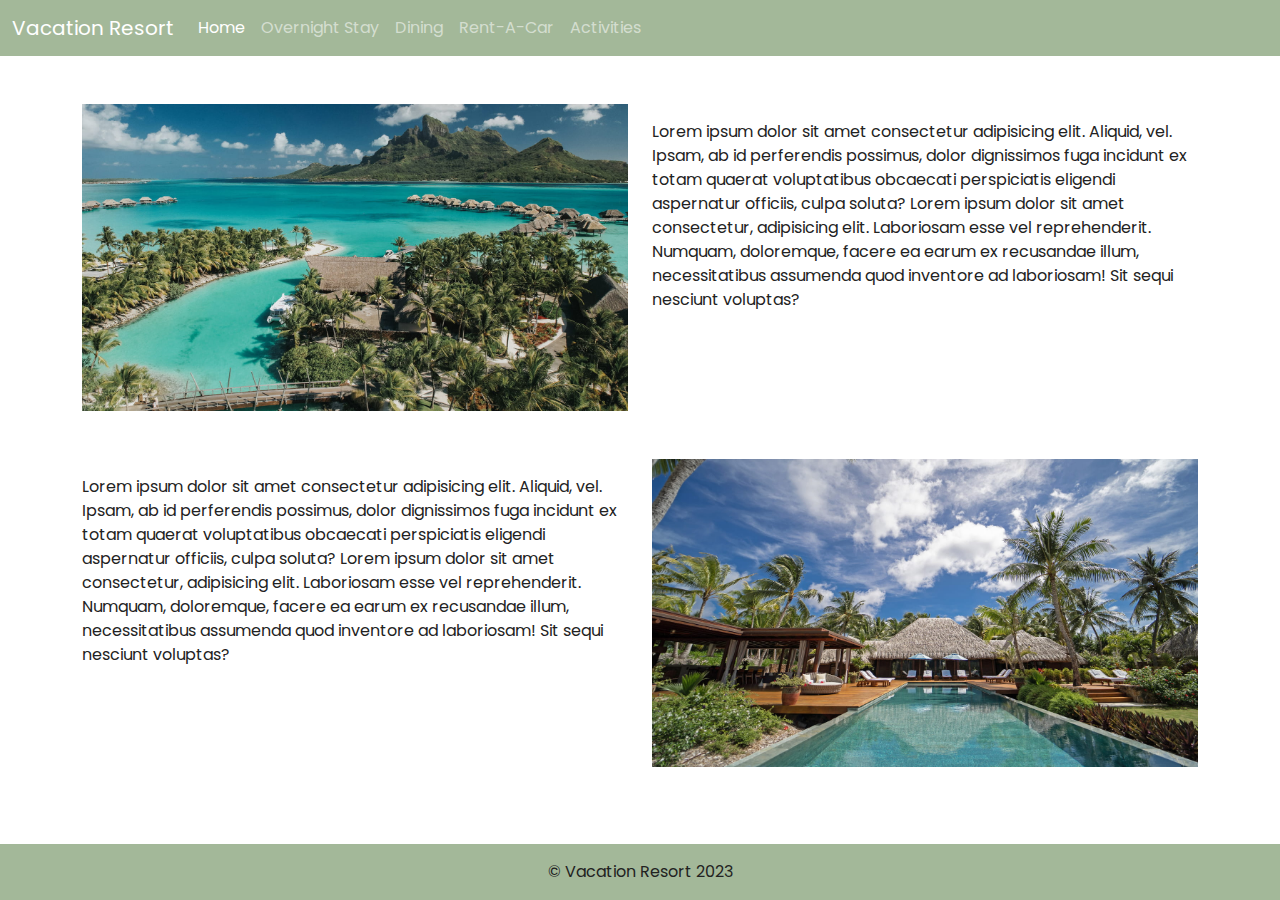
<file: index.html>
<!DOCTYPE html>
<html lang="en">
    <head>
        <meta charset="UTF-8">
        <meta name="viewport" content="width=device-width, initial-scale=1.0">
        <title>Vacation Resort</title>

        <link href="https://cdn.jsdelivr.net/npm/bootstrap@5.3.2/dist/css/bootstrap.min.css" rel="stylesheet" integrity="sha384-T3c6CoIi6uLrA9TneNEoa7RxnatzjcDSCmG1MXxSR1GAsXEV/Dwwykc2MPK8M2HN" crossorigin="anonymous">
        <link rel="stylesheet" href="css/bootstrap-minty.css">
        <link rel="stylesheet" href="css/style.css">
    </head>
    <body>
        <nav class="navbar navbar-expand-lg bg-primary" data-bs-theme="dark">
            <div class="container-fluid">
            <a class="navbar-brand" href="#">Vacation Resort</a>
            <button class="navbar-toggler" type="button" data-bs-toggle="collapse" data-bs-target="#navbarColor01" aria-controls="navbarColor01" aria-expanded="false" aria-label="Toggle navigation">
                <span class="navbar-toggler-icon"></span>
            </button>
            <div class="collapse navbar-collapse" id="navbarColor01">
                <ul class="navbar-nav me-auto">
                    <li class="nav-item">
                        <a class="nav-link active" href="#">Home
                        <span class="visually-hidden">(current)</span>
                        </a>
                    </li>
                    <li class="nav-item">
                        <a class="nav-link" href="overnightStay.html">Overnight Stay</a>
                    </li>
                    <li class="nav-item">
                        <a class="nav-link" href="dining.html">Dining</a>
                    </li>
                    <li class="nav-item">
                        <a class="nav-link" href="rentalCar.html">Rent-A-Car</a>
                    </li>
                    <li class="nav-item">
                        <a class="nav-link" href="activities.html">Activities</a>
                    </li>
                </ul>
            </div>
            </div>
        </nav>

        <main class="container mt-5 mb-5">
            <section class="row">
                <div class="col-lg-6">
                    <img src="images/resort-photo.jpg" alt="resort photo" class="img-fluid">
                </div>
    
                <div class="col-lg-6 mt-3">
                    Lorem ipsum dolor sit amet consectetur adipisicing elit. Aliquid, vel. Ipsam, ab id perferendis possimus, dolor dignissimos fuga incidunt ex totam quaerat voluptatibus obcaecati perspiciatis eligendi aspernatur officiis, culpa soluta?
                    Lorem ipsum dolor sit amet consectetur, adipisicing elit. Laboriosam esse vel reprehenderit. Numquam, doloremque, facere ea earum ex recusandae illum, necessitatibus assumenda quod inventore ad laboriosam! Sit sequi nesciunt voluptas?
                    
                </div>
            </section>
            <section class="row mt-5">
                <div class="col-lg-6 mt-3">
                    Lorem ipsum dolor sit amet consectetur adipisicing elit. Aliquid, vel. Ipsam, ab id perferendis possimus, dolor dignissimos fuga incidunt ex totam quaerat voluptatibus obcaecati perspiciatis eligendi aspernatur officiis, culpa soluta?
                    Lorem ipsum dolor sit amet consectetur, adipisicing elit. Laboriosam esse vel reprehenderit. Numquam, doloremque, facere ea earum ex recusandae illum, necessitatibus assumenda quod inventore ad laboriosam! Sit sequi nesciunt voluptas?
                    
                </div>

                <div class="col-lg-6">
                    <img src="images/resort-photo-2.jpg" alt="resort photo" class="img-fluid">
                </div>
            </section>
        </main>
        
        <footer class="footer-container">
            <div class="container-fluid bg-primary p-3 text-center m-0">
                &copy; Vacation Resort 2023
            </div>
        </footer>
        
        
        <script src="https://cdn.jsdelivr.net/npm/bootstrap@5.3.2/dist/js/bootstrap.bundle.min.js" integrity="sha384-C6RzsynM9kWDrMNeT87bh95OGNyZPhcTNXj1NW7RuBCsyN/o0jlpcV8Qyq46cDfL" crossorigin="anonymous"></script>
    </body>

    
</html>
</file>
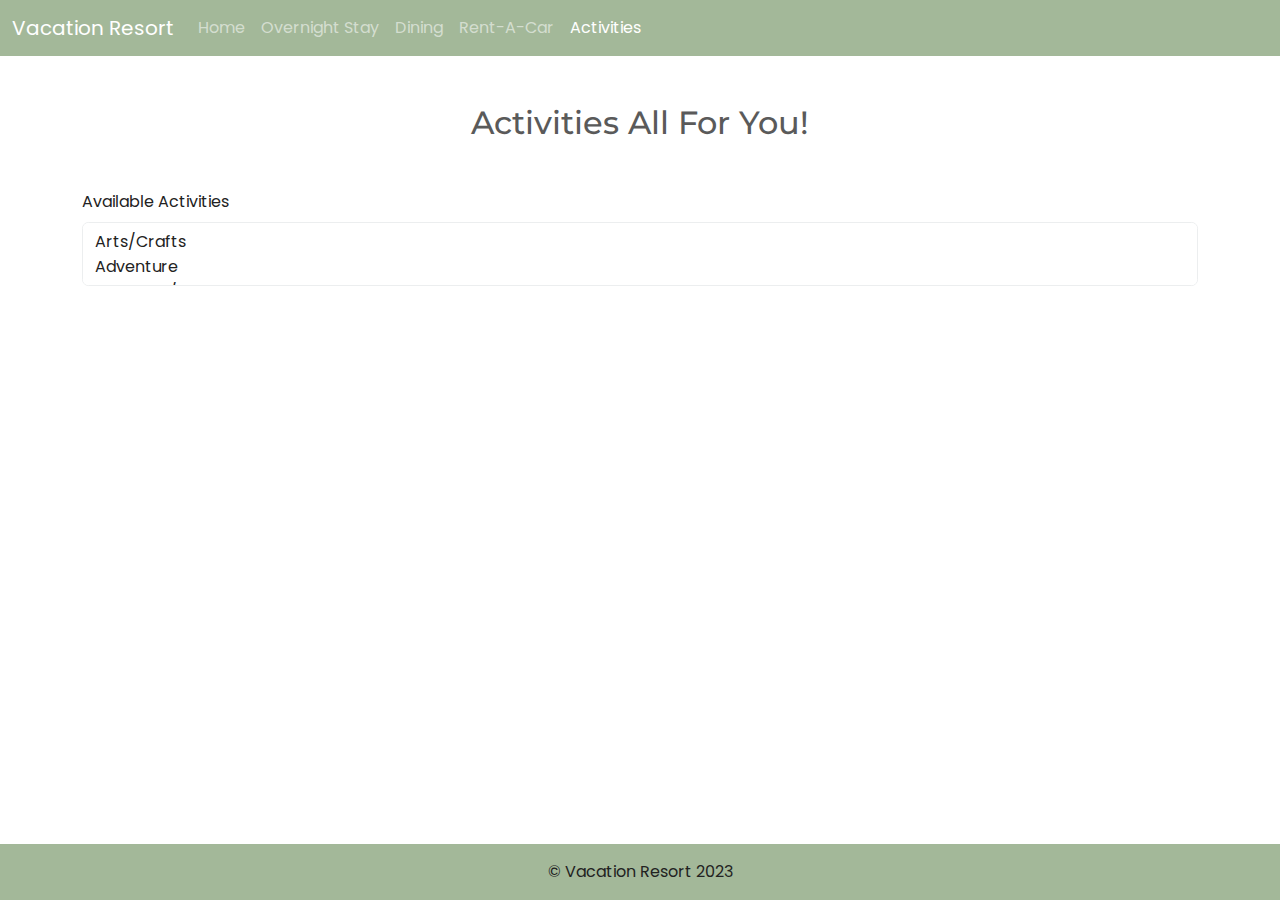
<file: activities.html>
<!DOCTYPE html>
<html lang="en">
    <head>
        <meta charset="UTF-8">
        <meta name="viewport" content="width=device-width, initial-scale=1.0">
        <title>Vacation Resort</title>

        <link href="https://cdn.jsdelivr.net/npm/bootstrap@5.3.2/dist/css/bootstrap.min.css" rel="stylesheet" integrity="sha384-T3c6CoIi6uLrA9TneNEoa7RxnatzjcDSCmG1MXxSR1GAsXEV/Dwwykc2MPK8M2HN" crossorigin="anonymous">
        <link rel="stylesheet" href="css/bootstrap-minty.css">
        <link rel="stylesheet" href="css/style.css">
    </head>
    <body>
        <nav class="navbar navbar-expand-lg bg-primary" data-bs-theme="dark">
            <div class="container-fluid">
            <a class="navbar-brand" href="index.html">Vacation Resort</a>
            <button class="navbar-toggler" type="button" data-bs-toggle="collapse" data-bs-target="#navbarColor01" aria-controls="navbarColor01" aria-expanded="false" aria-label="Toggle navigation">
                <span class="navbar-toggler-icon"></span>
            </button>
            <div class="collapse navbar-collapse" id="navbarColor01">
                <ul class="navbar-nav me-auto">
                    <li class="nav-item">
                        <a class="nav-link" href="index.html">Home</a>
                    </li>
                    <li class="nav-item">
                        <a class="nav-link" href="overnightStay.html">Overnight Stay</a>
                    </li>
                    <li class="nav-item">
                        <a class="nav-link" href="dining.html">Dining</a>
                    </li>
                    <li class="nav-item">
                        <a class="nav-link" href="rentalCar.html">Rent-A-Car</a>
                    </li>
                    <li class="nav-item">
                        <a class="nav-link active" href="activities.html">Activities
                            <span class="visually-hidden">(current)</span>
                        </a>
                    </li>
                </ul>
            </div>
            </div>
        </nav>

        <main class="container mt-5 mb-5">
            <h2 class="text-center mb-4">Activities All For You!</h2>
            <section>
                <div class="form-group">
                    <label for="availableActivites" class="form-label mt-4">Available Activities</label>
                    <select class="form-select" id="availableActivites" size="2">
                        <option value="1">Arts/Crafts</option>
                        <option value="2">Adventure</option>
                        <option value="3">Museums/Culture</option>
                    </select>
                </div>
            </section>

            <section class="mt-4" id="artsCraftsActivities" hidden>
            <div class="products-container mb-5">
                <div class="row row-cols-1 row-cols-md-2 row-cols-lg-3 g-4">
                    <div class="col">
                        <div class="card h-100 shadow-sm">
                        <img
                            src="images/activity-candle-making.jpg"
                            class="card-img-top"
                            alt="Candle making"
                        />
                        <div class="card-body">
                            <h5 class="card-title">Candle Making</h5>
                            <p class="card-text">
                            Spent two hours learning to make scented candles. All supplies are included.
                            </p>
                        </div>
                        <div class="card-footer text-end">
                            <strong> $7.99 </strong>
                        </div>
                        </div>
                    </div>
                    <!-- first product -->
                    
                    <div class="col">
                        <div class="card h-100 shadow-sm">
                        <img
                            src="images/activity-oil-making.jpg"
                            class="card-img-top"
                            alt="Oil making"
                        />
                        <div class="card-body">
                            <h5 class="card-title">Make Your Own Tahitian Monoi Oil</h5>
                            <p class="card-text">
                                Led by a Coqui Coqui representative, this weekly workshop serves as an initiation into the art of crafting monoï. You will have the opportunity to engage in the maceration process, which involves soaking tiare flowers in pure coconut oil, and craft your own organic monoï oil to savor and bring back with you.
                            </p>
                        </div>
                        <div class="card-footer text-end">
                            <strong> $100.00 </strong>
                        </div>
                        </div>
                    </div>
                    <!-- second product -->

                    <div class="col">
                        <div class="card h-100 shadow-sm">
                        <img
                            src="images/activity-shell-necklace-making.jpg"
                            class="card-img-top"
                            alt="Shell Necklace making"
                        />
                        <div class="card-body">
                            <h5 class="card-title">Make Your Own Polynesian Shell Necklace</h5>
                            <p class="card-text">
                                Join our weekly hands-on session guided by a Coqui Coqui representative, where you'll discover the art of crafting Polynesian shell necklaces using natural raffia fibers and shells collected from our motu's beaches. 
                            </p>
                        </div>
                        <div class="card-footer text-end">
                            <strong> $100.00 </strong>
                        </div>
                        </div>
                    </div>
                    <!-- third product -->

                    <div class="col">
                        <div class="card h-100 shadow-sm">
                        <img
                            src="images/activity-connect-with-the-artist.jpg"
                            class="card-img-top"
                            alt="Alain Despert painting"
                        />
                        <div class="card-body">
                            <h5 class="card-title">Connect with the Artist</h5>
                            <p class="card-text">
                                You can have an exclusive experience with renowned painter Alain Despert by boarding a private yacht to his hilltop studio on the main island. Afterward, Alain will guide you on a tour of his art collection at Four Seasons, followed by a wine-paired dinner surrounded by his signature pieces. The evening concludes with a special gift from the artist.
                            </p>
                        </div>
                        <div class="card-footer text-end">
                            <strong> $250.00 </strong>
                        </div>
                        </div>
                    </div>
                    <!-- fourth product -->
                </div>
            </div>
            </section> 
            <!-- end of arts/crafts activities -->

            <section class="mt-4" id="adventureActivities" hidden>
                <div class="products-container mb-5">
                    <div class="row row-cols-1 row-cols-md-2 row-cols-lg-3 g-4">
                        <div class="col">
                            <div class="card h-100 shadow-sm">
                            <img
                                src="images/activity-parasailing.jpg"
                                class="card-img-top"
                                alt="Two people parasailing with lagoon and mountain background"
                            />
                            <div class="card-body">
                                <h5 class="card-title">Lagoon Parasailing</h5>
                                <p class="card-text">
                                Soar high above the crystal-clear waters of our pristine lagoon with our exhilarating Lagoon Parasailing adventure. Whether you're a first-time parasailer or a seasoned adventurer, our experienced guides will ensure your experience is both thrilling and worry-free.
                                </p>
                            </div>
                            <div class="card-footer text-end">
                                <strong> $250.00 </strong>
                            </div>
                            </div>
                        </div>
                        <!-- first product -->

                        <div class="col">
                            <div class="card h-100 shadow-sm">
                            <img
                                src="images/activity-water-adventure.jpg"
                                class="card-img-top"
                                alt="Catamaran boat on lagoon photo"
                            />
                            <div class="card-body">
                                <h5 class="card-title">Private Snorkel Adeventure and Motu Lunch</h5>
                                <p class="card-text">
                                Embark on a motorized outrigger canoe, a modern nod to the traditional Polynesian seafaring vessel. Conclude your day with a delightful lunch on your guide's private motu (island), savoring the authentic flavors of Polynesia.
                                </p>
                            </div>
                            <div class="card-footer text-end">
                                <strong> $450.00 </strong>
                            </div>
                            </div>
                        </div>
                        <!-- second product -->
                    </div>
                </div>
            </section> 
            <!-- end of adventure activities -->

            <section class="mt-4" id="museumsCultureActivities" hidden>
                <div class="products-container mb-5">
                    <div class="row row-cols-1 row-cols-md-2 row-cols-lg-3 g-4">
                        <div class="col">
                            <div class="card h-100 shadow-sm">
                            <img
                                src="images/activity-heiva.jpg"
                                class="card-img-top"
                                alt="Close-up of a guy playing ukulele"
                            />
                            <div class="card-body">
                                <h5 class="card-title">Toast Polynesia with Heiva</h5>
                                <p class="card-text">
                                Immerse yourself in the vibrant Heiva Bora Bora, the island's annual celebration of music and dance, with the guidance of your Heiva Ambassador and Resort Concierge. Held annually, primarily in July, Heiva transforms the Vaitape square at Place Tu Vavau into a lively showcase of Polynesian culture.
                                </p>
                            </div>
                            <div class="card-footer text-end">
                                <strong> $150.00 </strong>
                            </div>
                            </div>
                        </div>
                        <!-- first product -->

                        <div class="col">
                            <div class="card h-100 shadow-sm">
                            <img
                                src="images/activity-musee-de-marine.jpg"
                                class="card-img-top"
                                alt="Musee De Marine signage"
                            />
                            <div class="card-body">
                                <h5 class="card-title">Visit Musee De Marine</h5>
                                <p class="card-text">
                                Nestled in the Vanoi area of Bora Bora, the Bora Bora Maritime Museum is a quaint, privately-owned institution housing a remarkable assortment of miniature historical boat models. 
                                </p>
                            </div>
                            <div class="card-footer text-end">
                                <strong> $50.00 </strong>
                            </div>
                            </div>
                        </div>
                        <!-- second product -->
                    </div>
                </div>
            </section> 
            <!-- end of museums/culture activities -->
        </main>
        
        <footer class="footer-container">
            <div class="container-fluid bg-primary p-3 text-center m-0">
                &copy; Vacation Resort 2023
            </div>
        </footer>
        
        <script src="scripts/activities.js"></script>
        <script src="https://cdn.jsdelivr.net/npm/bootstrap@5.3.2/dist/js/bootstrap.bundle.min.js" integrity="sha384-C6RzsynM9kWDrMNeT87bh95OGNyZPhcTNXj1NW7RuBCsyN/o0jlpcV8Qyq46cDfL" crossorigin="anonymous"></script>
    </body>

    
</html>
</file>
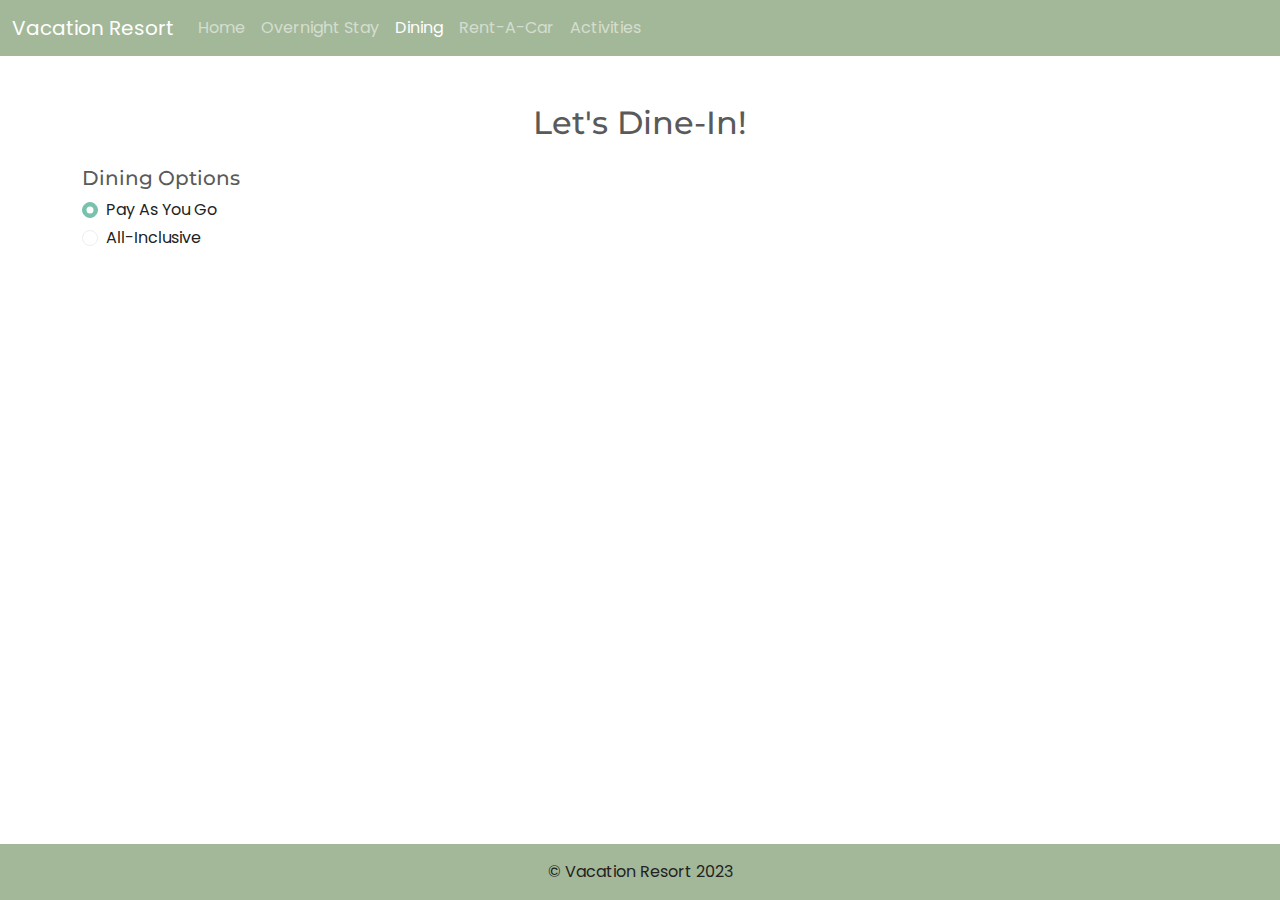
<file: dining.html>
<!DOCTYPE html>
<html lang="en">
    <head>
        <meta charset="UTF-8">
        <meta name="viewport" content="width=device-width, initial-scale=1.0">
        <title>Vacation Resort</title>

        <link href="https://cdn.jsdelivr.net/npm/bootstrap@5.3.2/dist/css/bootstrap.min.css" rel="stylesheet" integrity="sha384-T3c6CoIi6uLrA9TneNEoa7RxnatzjcDSCmG1MXxSR1GAsXEV/Dwwykc2MPK8M2HN" crossorigin="anonymous">
        <link rel="stylesheet" href="css/bootstrap-minty.css">
        <link rel="stylesheet" href="css/style.css">
    </head>
    <body>
        <nav class="navbar navbar-expand-lg bg-primary" data-bs-theme="dark">
            <div class="container-fluid">
            <a class="navbar-brand" href="index.html">Vacation Resort</a>
            <button class="navbar-toggler" type="button" data-bs-toggle="collapse" data-bs-target="#navbarColor01" aria-controls="navbarColor01" aria-expanded="false" aria-label="Toggle navigation">
                <span class="navbar-toggler-icon"></span>
            </button>
            <div class="collapse navbar-collapse" id="navbarColor01">
                <ul class="navbar-nav me-auto">
                    <li class="nav-item">
                        <a class="nav-link" href="index.html">Home</a>
                    </li>
                    <li class="nav-item">
                        <a class="nav-link" href="overnightStay.html">Overnight Stay</a>
                    </li>
                    <li class="nav-item">
                        <a class="nav-link active" href="dining.html">Dining
                            <span class="visually-hidden">(current)</span>
                        </a>
                    </li>
                    <li class="nav-item">
                        <a class="nav-link" href="rentalCar.html">Rent-A-Car</a>
                    </li>
                    <li class="nav-item">
                        <a class="nav-link" href="activities.html">Activities</a>
                    </li>
                </ul>
            </div>
            </div>
        </nav>

        <main class="container mt-5 mb-5">
            <h2 class="text-center mb-4">Let's Dine-In!</h2>
            <form id="theForm">
                <div class="mt-3">
                    <h5>Dining Options</h5>
                    <div class="form-check">
                        <input type="radio" id="payAsYouGoRadio" class="form-check-input me-2" value="" name="diningOptionsRadio" checked>
                        <label for="payAsYouGoRadio" class="form-check-label">Pay As You Go</label>
                    </div>
                    <div class="form-check mt-1">
                        <input type="radio" id="allInclusiveRadio" class="form-check-input me-2" value="" name="diningOptionsRadio">
                        <label for="allInclusiveRadio" class="form-check-label">All-Inclusive</label>
                    </div>
                </div> 
                <!-- end of radio buttons for dining options -->

                <section class="mt-4 text-center" id="availableRestaurants" hidden>
                    <h3>Available Restaurants</h3> <hr>
                    <div class="row g-4">
                        <div class="col-lg-3 col-md-4">
                            <img src="images/restaurant-1.jpg" alt="Fare Hoa Beach Bar and Grill" class="img-fluid">
                        </div>
                        <div class="col-lg-9 col-md-8">
                            <h4>Fare Hoa Beach Bar and Grill</h4>
                            <p>Set on the sandy shore of the lagoon, Faré Hoa Beach Bar & Grill is an open-air restaurant with toes-in-the-sand charm. Featuring a modern grill concept, Faré Hoa serves fresh local fish, a fine selection of steaks, and an array of starters and side dishes. A creative cocktail list and wine program are complemented by the warm Polynesian breeze.</p>
                        </div>
                    </div>
                    <hr>
                    <div class="row g-4">
                        <div class="col-lg-3 col-md-4">
                            <img src="images/restaurant-2.jpg" alt="Tere Nui" class="img-fluid">
                        </div>
                        <div class="col-lg-9 col-md-8">
                            <h4>Tere Nui</h4>
                            <p>Breakfast and weekly themed dinners are served with a fresh sea breeze at our open-air restaurant overlooking Mount Otemanu.</p>
                        </div>
                    </div>
                    <hr>
                    <div class="row g-4">
                        <div class="col-lg-3 col-md-4">
                            <img src="images/restaurant-3.jpg" alt="Vaimiti" class="img-fluid">
                        </div>
                        <div class="col-lg-9 col-md-8">
                            <h4>Vaimiti</h4>
                            <p>Vaimiti offers an idyllic overwater setting for eclectic Asian cuisine and sunset cocktails.</p>
                        </div>
                    </div>
                </section>

                <section class="mt-4" id="diningPriceChart" hidden>
                    <div class="text-center">
                        <table class="table table-hover w-75 center">
                            <tr class="table-light">
                                <th class="col-4">Plan</th>
                                <th class="col-4">Adult</th>
                                <th class="col-4">Child</th>
                            </tr>
    
                            <tr>
                                <td>Basic</td>
                                <td>$62.50/day</td>
                                <td>$49.99/day</td>
                            </tr>
    
                            <tr>
                                <td>Premium (incl. drinks)</td>
                                <td>$80.00/day</td>
                                <td>$49.99/day</td>
                            </tr>                    
                        </table>
                    </div>

                    <div class="form-check">
                        <input type="radio" id="basicRadio" class="form-check-input me-2" value="" name="planOptionRadio" checked>
                        <label for="basicRadio" class="form-check-label">Basic</label>
                    </div>
                    <div class="form-check mt-1">
                        <input type="radio" id="premiumRadio" class="form-check-input me-2" value="" name="planOptionRadio">
                        <label for="premiumRadio" class="form-check-label">Premium</label>
                    </div>

                    <div class="row align-items-end">
                        <div class="form-floating mt-4 col-7">
                            <input type="text" id="confirmationNumberInput" class="form-control" name="confirmationNumberInput" placeholder="XXX-MMYYYY-0:0:0" minlength="16" maxlength="16">
                            <label for="confirmationNumberInput" class="form-label ps-4">Enter Confirmation Number</label>
                        </div>
                        <button id="estimateDiningButton" class="btn btn-secondary col-5">Estimate</button>
                    </div>

                    <h6 class="ps-2 mt-2">*Please enter the exact confirmation number</h6>

                    <div class="alert alert-dismissible alert-primary mt-4" id="displayMessage" hidden>
                        <button type="button" class="btn-close" data-bs-dismiss="alert"></button>
                        The all-inclusive option has been added to your reservation. The price of your stay has increased by $<span id="adjustedPrice"></span> based on your selections here.
                    </div>

                    <div class="alert alert-dismissible alert-danger mt-4" id="alertMessage" hidden>
                        <button type="button" class="btn-close" data-bs-dismiss="alert"></button>
                        <strong>Confirmation number is incorrect.</strong> Please make sure the format is correct. Thank you!
                    </div>
                </section>
            </form>
            
        </main>
        
        <footer class="footer-container">
            <div class="container-fluid bg-primary p-3 text-center m-0">
                &copy; Vacation Resort 2023
            </div>
        </footer>
        
        <script src="scripts/dining.js"></script>
        <script src="https://cdn.jsdelivr.net/npm/bootstrap@5.3.2/dist/js/bootstrap.bundle.min.js" integrity="sha384-C6RzsynM9kWDrMNeT87bh95OGNyZPhcTNXj1NW7RuBCsyN/o0jlpcV8Qyq46cDfL" crossorigin="anonymous"></script>
    </body>

    
</html>
</file>
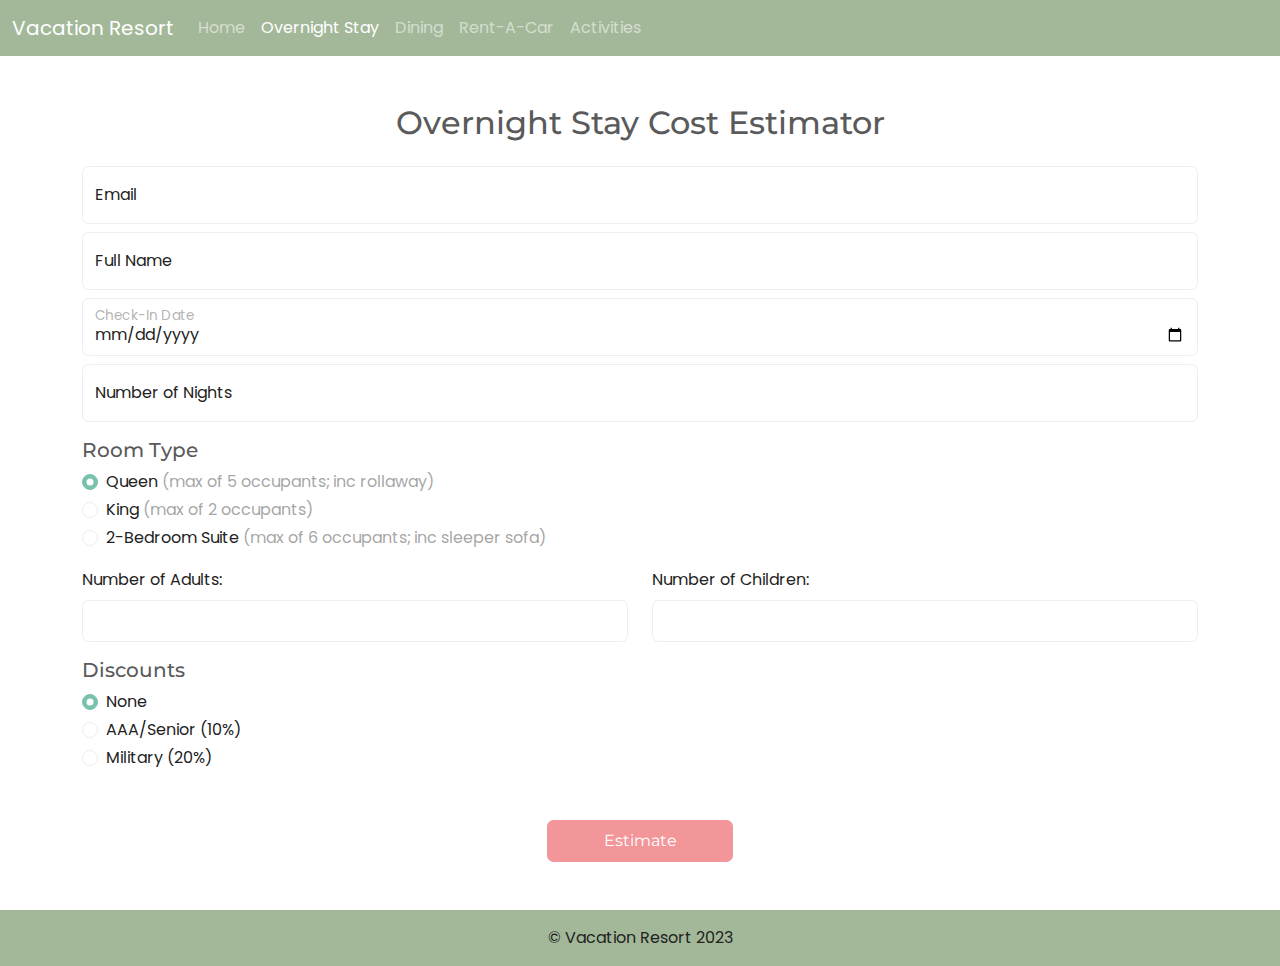
<file: overnightStay.html>
<!DOCTYPE html>
<html lang="en">
    <head>
        <meta charset="UTF-8">
        <meta name="viewport" content="width=device-width, initial-scale=1.0">
        <title>Vacation Resort</title>

        <link href="https://cdn.jsdelivr.net/npm/bootstrap@5.3.2/dist/css/bootstrap.min.css" rel="stylesheet" integrity="sha384-T3c6CoIi6uLrA9TneNEoa7RxnatzjcDSCmG1MXxSR1GAsXEV/Dwwykc2MPK8M2HN" crossorigin="anonymous">
        <link rel="stylesheet" href="css/bootstrap-minty.css">
        <link rel="stylesheet" href="css/style.css">
    </head>
    <body>
        <nav class="navbar navbar-expand-lg bg-primary" data-bs-theme="dark">
            <div class="container-fluid">
            <a class="navbar-brand" href="index.html">Vacation Resort</a>
            <button class="navbar-toggler" type="button" data-bs-toggle="collapse" data-bs-target="#navbarColor01" aria-controls="navbarColor01" aria-expanded="false" aria-label="Toggle navigation">
                <span class="navbar-toggler-icon"></span>
            </button>
            <div class="collapse navbar-collapse" id="navbarColor01">
                <ul class="navbar-nav me-auto">
                    <li class="nav-item">
                        <a class="nav-link" href="index.html">Home</a>
                    </li>
                    <li class="nav-item">
                        <a class="nav-link active" href="overnightStay.html">Overnight Stay
                            <span class="visually-hidden">(current)</span>
                        </a>
                    </li>
                    <li class="nav-item">
                        <a class="nav-link" href="dining.html">Dining</a>
                    </li>
                    <li class="nav-item">
                        <a class="nav-link" href="rentalCar.html">Rent-A-Car</a>
                    </li>
                    <li class="nav-item">
                        <a class="nav-link" href="activities.html">Activities</a>
                    </li>
                </ul>
            </div>
            </div>
        </nav>

        <main class="container mt-5 mb-5">
            <h2 class="text-center mb-4">Overnight Stay Cost Estimator</h2>
            <form id="theForm">
                <div class="form-floating">
                    <input type="email" id="emailInput" class="form-control" name="emailInput" placeholder="Email" required>
                    <label for="emailInput" class="form-label">Email</label>
                </div>
                <div class="form-floating mt-2">
                    <input type="text" id="fullNameInput" class="form-control" name="fullNameInput" placeholder="Full Name" required>
                    <label for="fullNameInput" class="form-label">Full Name</label>
                </div>
                <div class="form-floating mt-2">
                    <input type="date" id="checkInDateInput" class="form-control" name="checkInDateInput" required>
                    <label for="checkInDateInput" class="form-label">Check-In Date</label>
                </div>
                <div class="form-floating mt-2">
                    <input type="number" id="numOfNightsInput" class="form-control" name="numOfNightsInput" placeholder="Number of Nights" min="1" max="28" required>
                    <label for="numOfNightsInput" class="form-label">Number of Nights</label>
                </div>
                <div class="mt-3">
                    <h5>Room Type</h5>
                    <div class="form-check">
                        <input type="radio" id="queenRadio" class="form-check-input me-2" value="" name="roomTypeRadio" checked>
                        <label for="queenRadio" class="form-check-label">Queen <span class="text-muted fs-6">(max of 5 occupants; inc rollaway)</span></label>
                    </div>
                    <div class="form-check mt-1">
                        <input type="radio" id="kingRadio" class="form-check-input me-2" value="" name="roomTypeRadio">
                        <label for="kingRadio" class="form-check-label">King <span class="text-muted">(max of 2 occupants)</span></label>
                    </div>
                    <div class="form-check mt-1">
                        <input type="radio" id="bedroomSuiteRadio" class="form-check-input me-2" value="" name="roomTypeRadio">
                        <label for="bedroomSuiteRadio" class="form-check-label">2-Bedroom Suite <span class="text-muted">(max of 6 occupants; inc sleeper sofa)</span></label>
                    </div>
                </div> 
                <!-- end of radio buttons for room type -->
                <div class="row">
                    <div class="form-group mt-3 col-md-6">
                        <label for="numOfAdultsInput" class="form-label">Number of Adults:</label>
                        <input type="number" id="numOfAdultsInput" class="form-control p-2" name="numOfAdultsInput" min="0" max="6" required>
                    </div>
                    <div class="form-group mt-3 col-md-6" >
                        <label for="numOfChildrenInput" class="form-label">Number of Children:</label>
                        <input type="number" id="numOfChildrenInput" class="form-control p-2" name="numOfChildrenInput" min="0" max="6" required>
                    </div>
                </div>

                <div class="alert alert-dismissible alert-secondary mt-4" id="messageAlert" hidden>
                    <button type="button" class="btn-close" data-bs-dismiss="alert"></button>
                    <strong>Sorry!</strong> The room you selected will not hold your party.
                </div>

                <div class="mt-3">
                    <h5>Discounts</h5>
                    <div class="form-check">
                        <input type="radio" id="noneRadio" class="form-check-input me-2" value="" name="discountsRadio" checked>
                        <label for="noneRadio" class="form-check-label">None</label>
                    </div>
                    <div class="form-check mt-1">
                        <input type="radio" id="aaaOrSeniorRadio" class="form-check-input me-2" value="" name="discountsRadio">
                        <label for="aaaOrSeniorRadio" class="form-check-label">AAA/Senior (10%)</label>
                    </div>
                    <div class="form-check mt-1">
                        <input type="radio" id="militaryRadio" class="form-check-input me-2" value="" name="discountsRadio">
                        <label for="militaryRadio" class="form-check-label">Military (20%)</label>
                    </div>
                </div> 
                <!-- end of radio buttons for discounts -->

                <section class="mt-4 pt-4 border-top" id="estimatedCostTable" hidden>
                    <h4 class="text-center fw-semibold">Estimated Cost</h4>
                    <table class="table table-hover">
                        <tr>
                            <td class="w-50 text-end pr-5">Original Room Cost: </td>
                            <td>$ <span id="roomRate">0.00</span></td>
                        </tr>
                        <tr>
                            <td class="w-50 text-end pr-5">Discounts: </td>
                            <td>$ <span id="discounts">0.00</span></td>
                        </tr>
                        <tr>
                            <td class="w-50 text-end pr-5">Discounted Room Cost: </td>
                            <td>$ <span id="discountedRoomCost">0.00</span></td>
                        </tr>
                        <tr>
                            <td class="w-50 text-end pr-5">Tax: </td>
                            <td>$ <span id="tax">0.00</span></td>
                        </tr>
                        <tr>
                            <th class="w-50 text-end pr-5 ">Total Cost of the Stay: </th>
                            <th>$ <span id="totalCost">0.00</span></th>
                        </tr>
                    </table>
                    <h6 class="text-center">Confirmation Number: <span id="confirmationNumber" class="fw-semibold"></span> </h6>
                </section>
                
                <div class="text-center"> 
                    <button id="estimateButton" class="btn btn-secondary mt-5 p-2 col-2">Estimate</button>
                </div>
            </form>
        </main>
        
        <footer class="footer-container">
            <div class="container-fluid bg-primary p-3 text-center m-0">
                &copy; Vacation Resort 2023
            </div>
        </footer>
        
        
        <script src="scripts/overnightStay.js"></script>
        <script src="https://cdn.jsdelivr.net/npm/bootstrap@5.3.2/dist/js/bootstrap.bundle.min.js" integrity="sha384-C6RzsynM9kWDrMNeT87bh95OGNyZPhcTNXj1NW7RuBCsyN/o0jlpcV8Qyq46cDfL" crossorigin="anonymous"></script>
    </body>

    
</html>
</file>
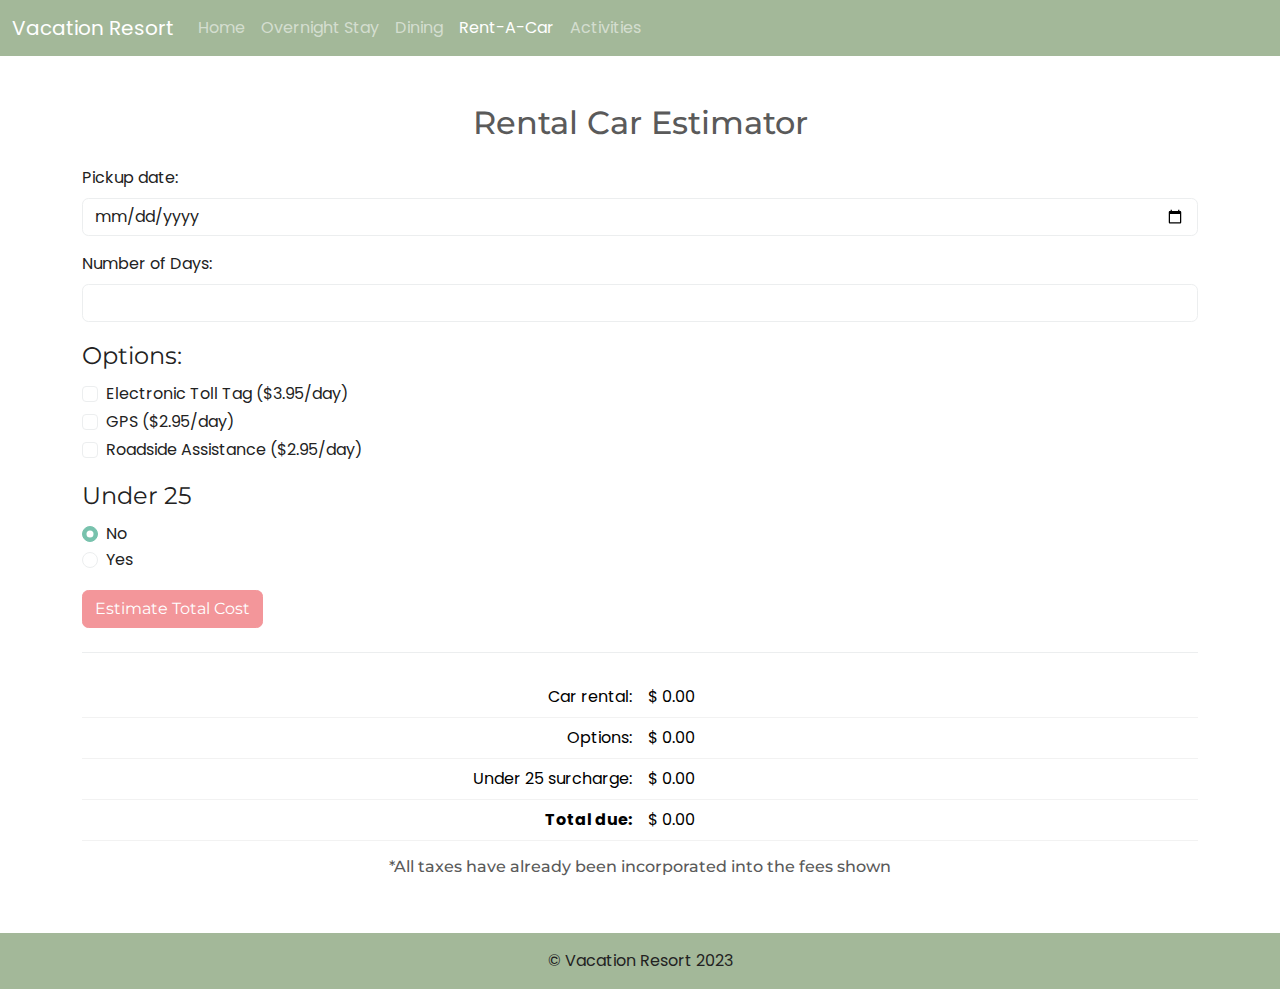
<file: rentalCar.html>
<!DOCTYPE html>
<html lang="en">
    <head>
        <meta charset="UTF-8">
        <meta name="viewport" content="width=device-width, initial-scale=1.0">
        <title>Car Rental</title>

        <link href="https://cdn.jsdelivr.net/npm/bootstrap@5.3.2/dist/css/bootstrap.min.css" rel="stylesheet" integrity="sha384-T3c6CoIi6uLrA9TneNEoa7RxnatzjcDSCmG1MXxSR1GAsXEV/Dwwykc2MPK8M2HN" crossorigin="anonymous">
        <link rel="stylesheet" href="css/bootstrap-minty.css">
        <link rel="stylesheet" href="css/style.css">
    </head>
    <body>
        <nav class="navbar navbar-expand-lg bg-primary" data-bs-theme="dark">
            <div class="container-fluid">
            <a class="navbar-brand" href="index.html">Vacation Resort</a>
            <button class="navbar-toggler" type="button" data-bs-toggle="collapse" data-bs-target="#navbarColor01" aria-controls="navbarColor01" aria-expanded="false" aria-label="Toggle navigation">
                <span class="navbar-toggler-icon"></span>
            </button>
            <div class="collapse navbar-collapse" id="navbarColor01">
                <ul class="navbar-nav me-auto">
                    <li class="nav-item">
                        <a class="nav-link" href="index.html">Home</a>
                    </li>
                    <li class="nav-item">
                        <a class="nav-link" href="overnightStay.html">Overnight Stay</a>
                    </li>
                    <li class="nav-item">
                        <a class="nav-link" href="dining.html">Dining</a>
                    </li>
                    <li class="nav-item">
                        <a class="nav-link active" href="rentalCar.html">Rent-A-Car
                            <span class="visually-hidden">(current)</span>
                        </a>
                    </li>
                    <li class="nav-item">
                        <a class="nav-link" href="activities.html">Activities</a>
                    </li>
                </ul>
            </div>
            </div>
        </nav>

        <main class="container m-auto mt-5 mb-5">
            <h2 class="text-center mb-4">Rental Car Estimator</h2>
            <form id="theForm">
                <div class="form-group" validate>
                    <label for="pickupDateInput" class="form-label">Pickup date:</label>
                    <input type="date" id="pickupDateInput" class="form-control" name="pickupDate" required> 
                </div>
        
                <div class="form-group mt-3" validate>
                    <label for="numOfDaysInput" class="form-label">Number of Days:</label>
                    <input type="number" id="numOfDaysInput" class="form-control" name="numOfDaysInput" required>
                </div>
        
                <div class="mt-3">
                    <legend>Options:</legend>
                    <div class="form-check">
                        <input type="checkbox" id="tollTag" class="form-check-input me-2" value="" name="optionCheckbox">
                        <label for="tollTag" class="form-check-label">Electronic Toll Tag ($3.95/day)</label>
                    </div>
                    <div class="form-check mt-1">
                        <input type="checkbox" id="gps" class="form-check-input me-2" value="" name="optionCheckbox">
                        <label for="gps" class="form-check-label">GPS ($2.95/day)</label>
                    </div>
                    <div class="form-check mt-1">
                        <input type="checkbox" id="roadsideAssistance" class="form-check-input me-2" value="" name="optionCheckbox">
                        <label for="roadsideAssistance" class="form-check-label">Roadside Assistance ($2.95/day)</label>
                    </div>
                </div>
        
                <div class="mt-3">
                    <legend>Under 25</legend>
                    <div class="form-check">
                        <input type="radio" id="notUnder25" class="form-check-input me-2" value="" name="under25Radio" checked>
                        <label for="notUnder25" class="form-check-label">No</label>
                    </div>
                    <div class="form-check">
                        <input type="radio" id="under25" class="form-check-input me-2" value="" name="under25Radio">
                        <label for="under25" class="form-check-label">Yes</label>
                    </div>
                </div>
        
                <button id="estimateButton" class="btn btn-secondary mt-3">Estimate Total Cost</button>
            </form>
            

            <section class="mt-4 pt-4 border-top">
                <table class="table table-hover">
                    <tr>
                        <td class="w-50 text-end pr-5">Car rental: </td>
                        <td>$ <span id="carRentalCost">0.00</span></td>
                    </tr>
                    <tr>
                        <td class="w-50 text-end pr-5">Options: </td>
                        <td>$ <span id="optionsCost">0.00</span></td>
                    </tr>
                    <tr>
                        <td class="w-50 text-end pr-5">Under 25 surcharge: </td>
                        <td>$ <span id="under25SurchargeCost">0.00</span></td>
                    </tr>
                    <tr>
                        <th class="w-50 text-end pr-5 ">Total due: </th>
                        <td>$ <span id="totalCost">0.00</span></td>
                    </tr>
                </table>
                <h6 class="text-center">*All taxes have already been incorporated into the fees shown</h6>
            </section>
        </main>

        <footer class="footer-container">
            <div class="container-fluid bg-primary p-3 text-center m-0">
                &copy; Vacation Resort 2023
            </div>
        </footer>



        <script src="scripts/rentalCar.js"></script>
        <script src="https://cdn.jsdelivr.net/npm/bootstrap@5.3.2/dist/js/bootstrap.bundle.min.js" integrity="sha384-C6RzsynM9kWDrMNeT87bh95OGNyZPhcTNXj1NW7RuBCsyN/o0jlpcV8Qyq46cDfL" crossorigin="anonymous"></script>
    </body>
</html>
</file>
<file: css/style.css>
@import url('https://fonts.googleapis.com/css2?family=Poppins:ital,wght@0,300;0,400;0,500;0,600;1,300;1,400;1,500;1,600&display=swap');

html {
    height: 100%;
}

* {
    margin: 0;
    padding: 0;
    font-family: 'Poppins', sans-serif;
    box-sizing: border-box;
}

.bg-primary {
    background-color: #a3b899 !important;
}

body {
    min-height: 100%;
    display: flex;
    flex-direction: column;
}

.container-fluid {
    position: relative;
}


/* FOOTER */
.footer-container {
    margin-top: auto;
    width: 100%;
}


/* DINING PAGE */
.center {
    margin-left: auto;
    margin-right: auto;
}

#estimateDiningButton {
    height: 58px;
}
</file>
